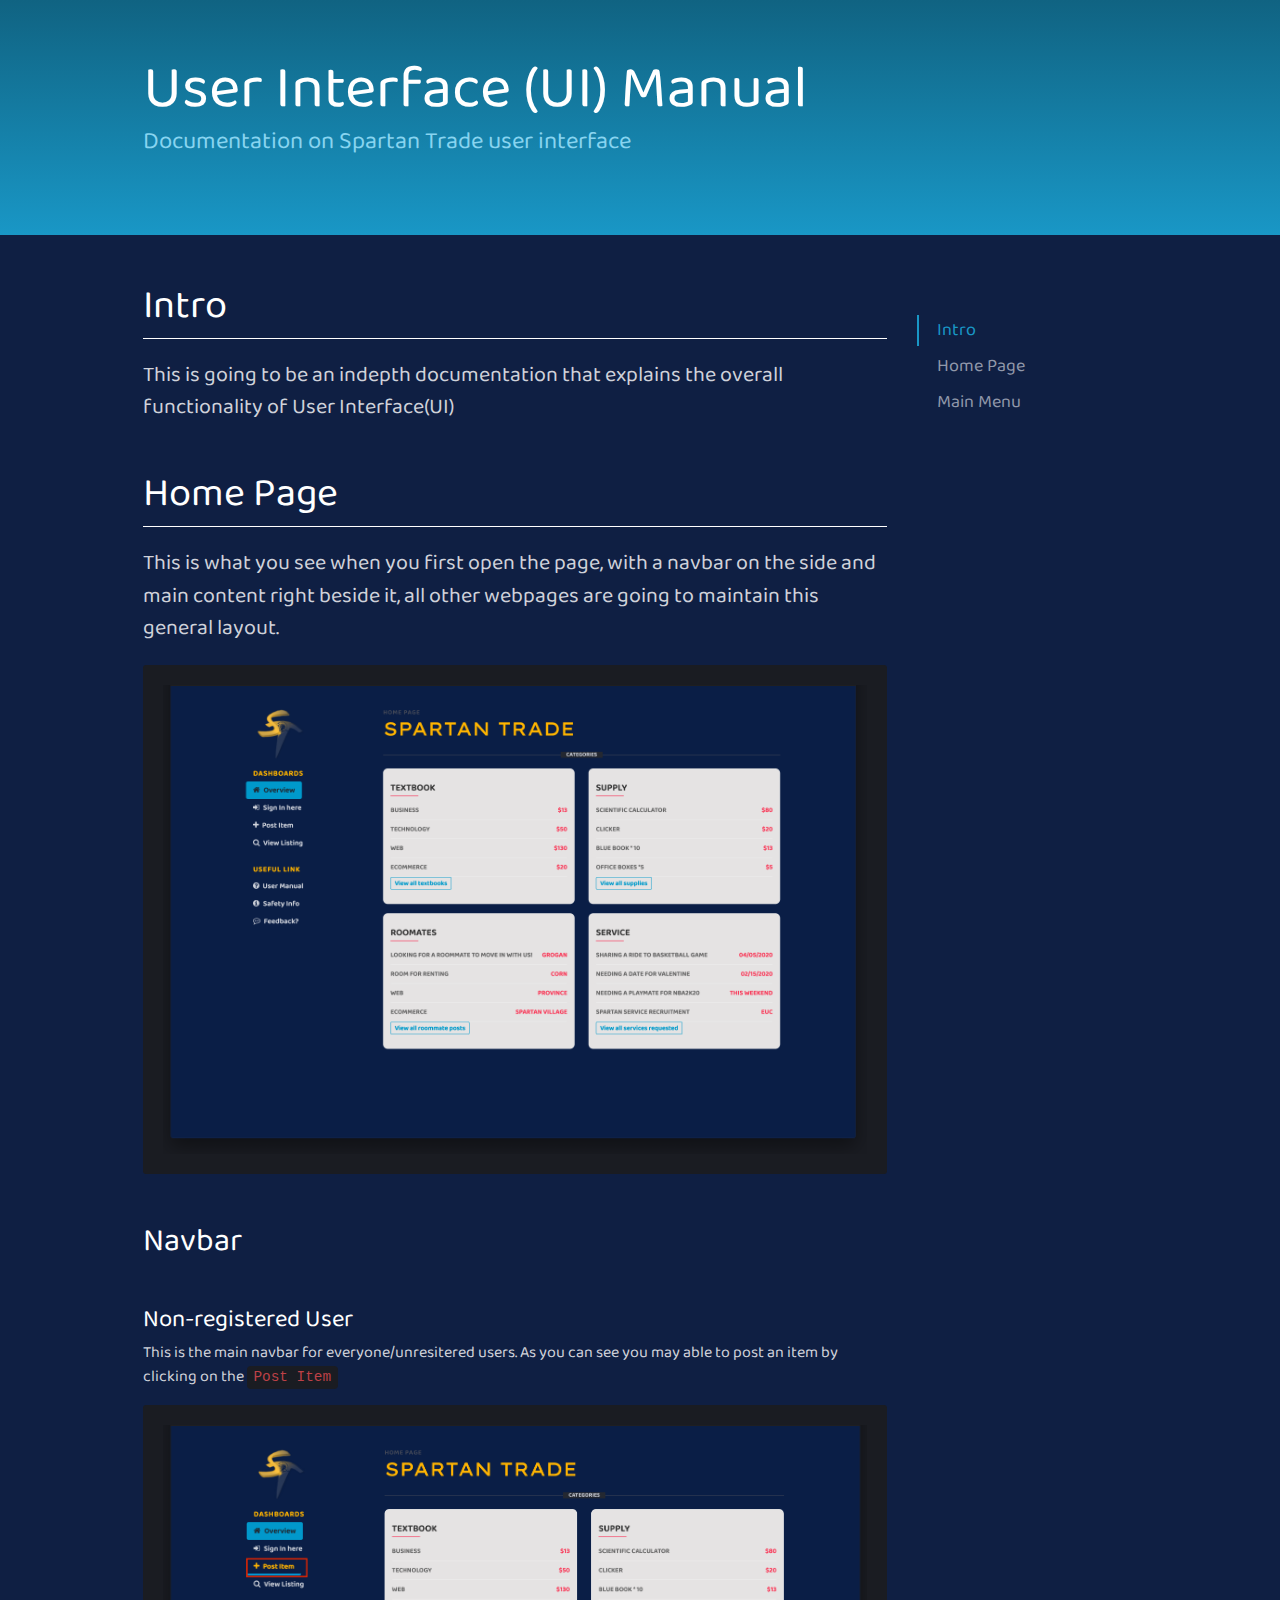
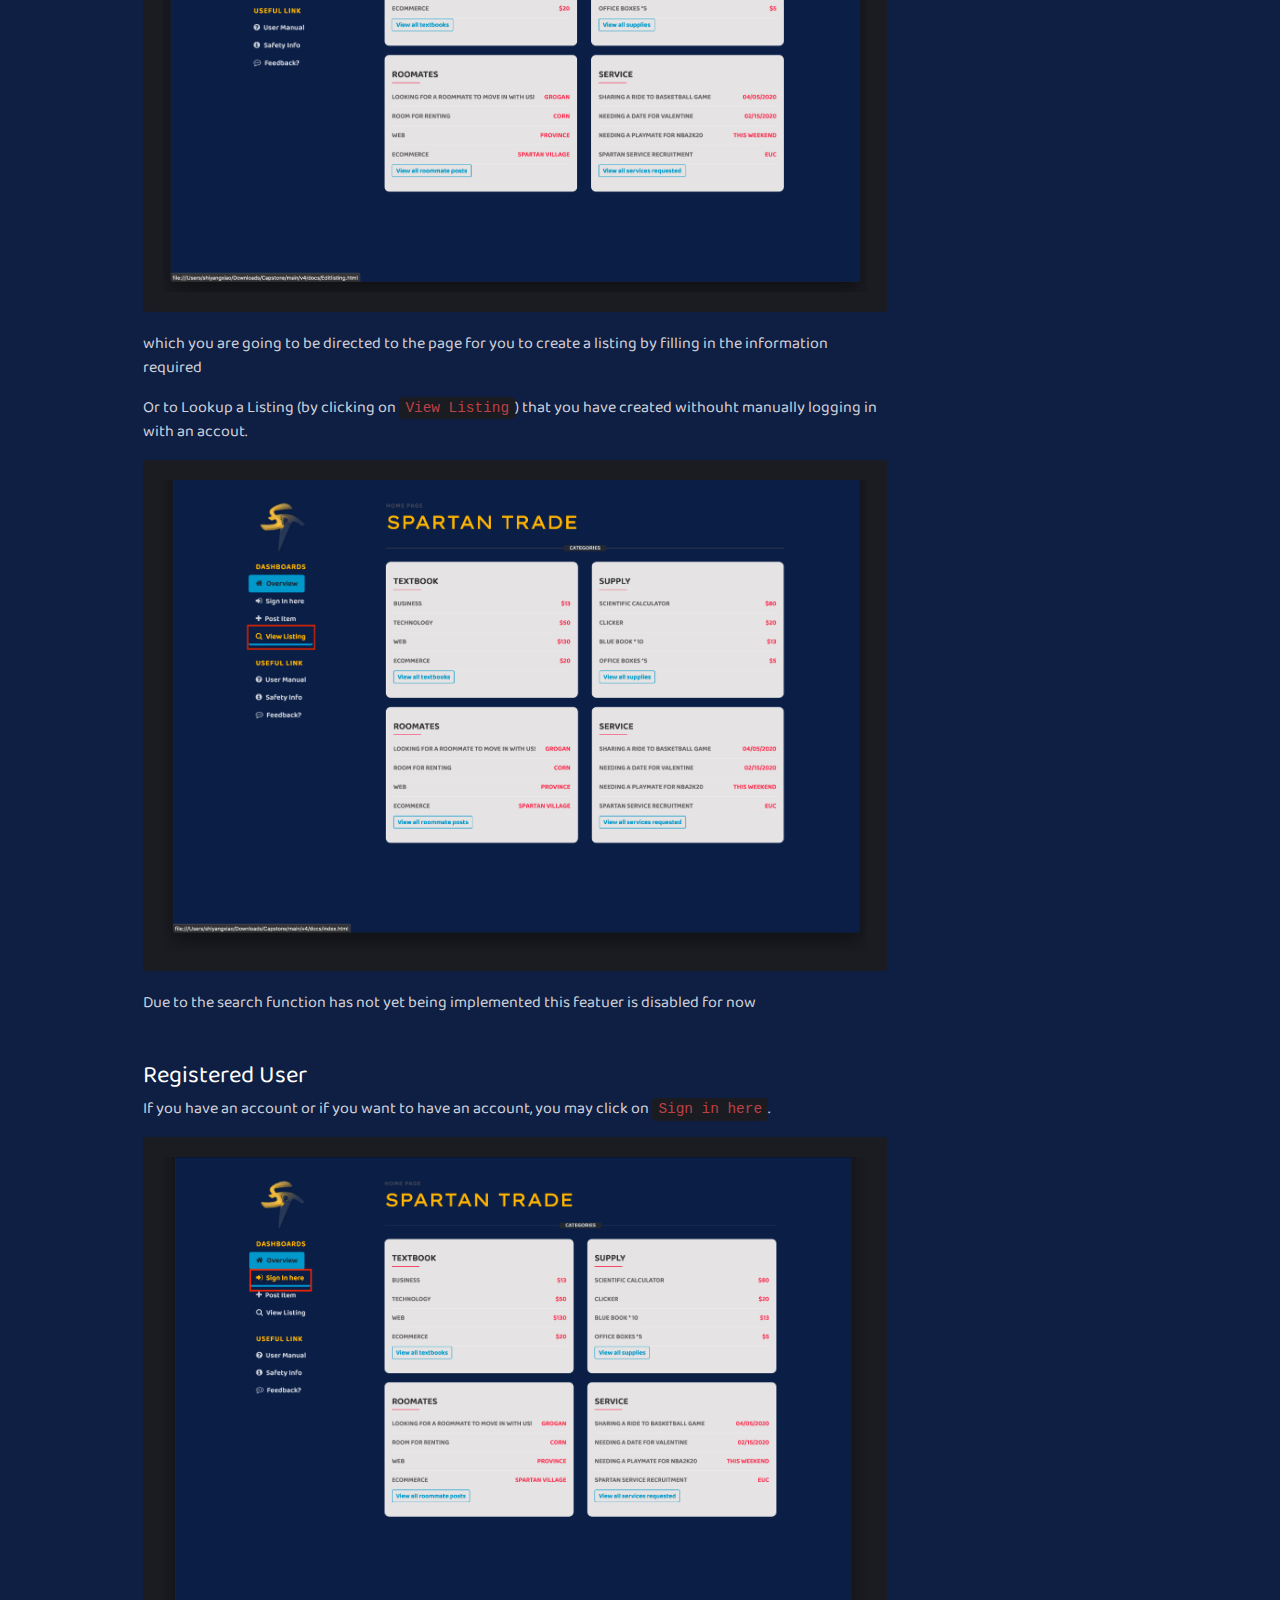
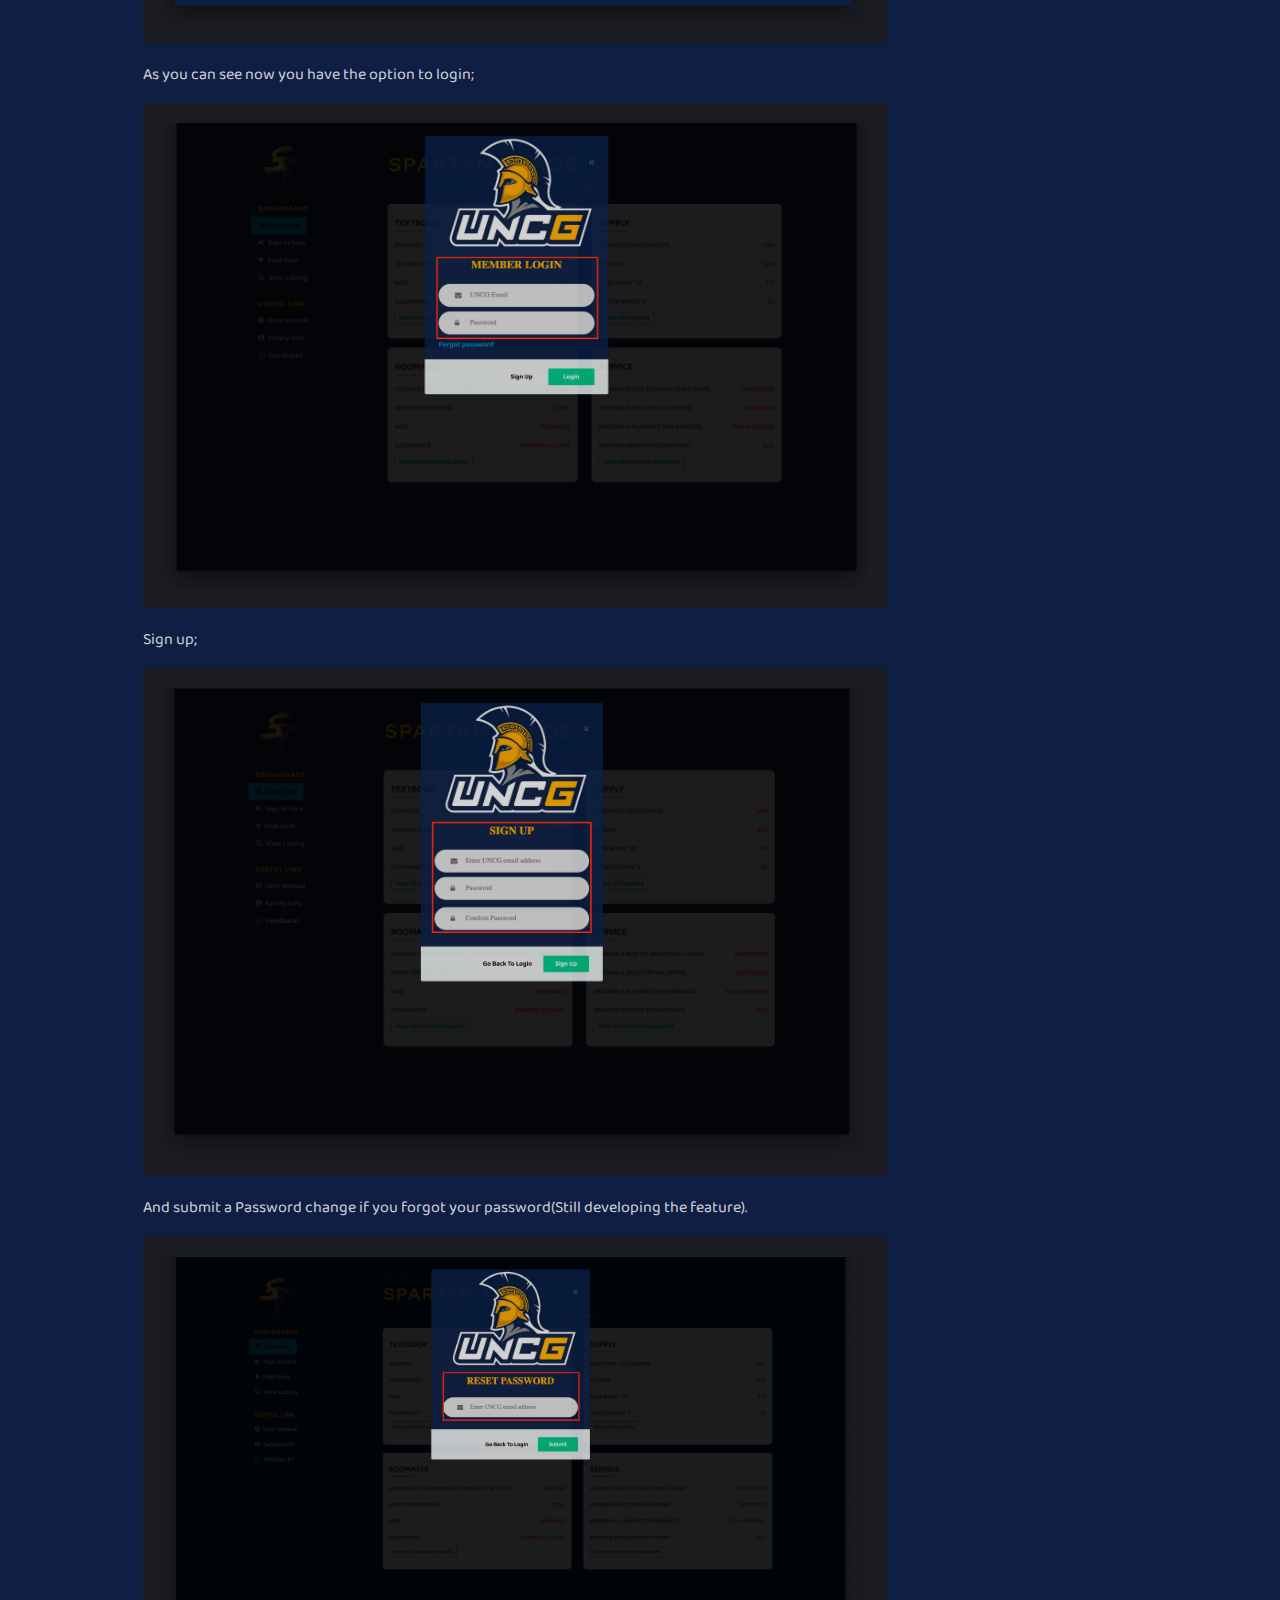
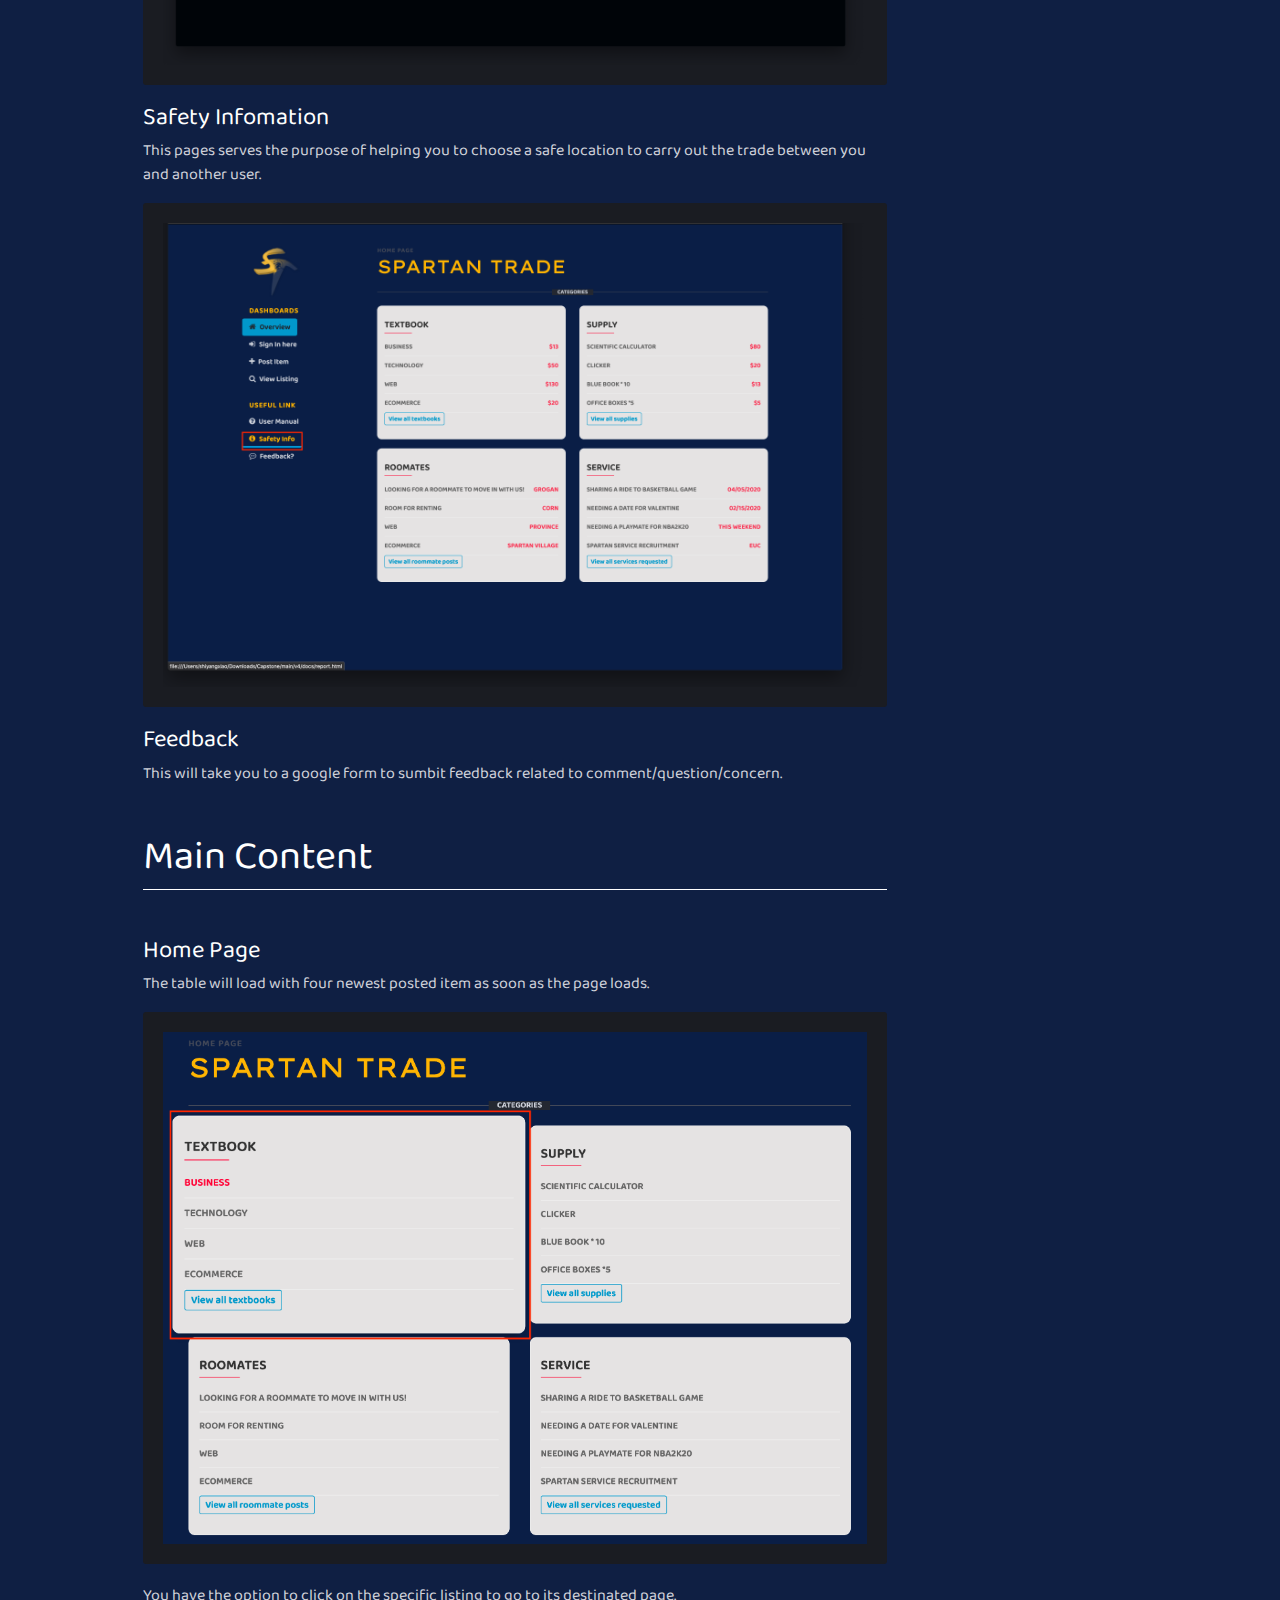
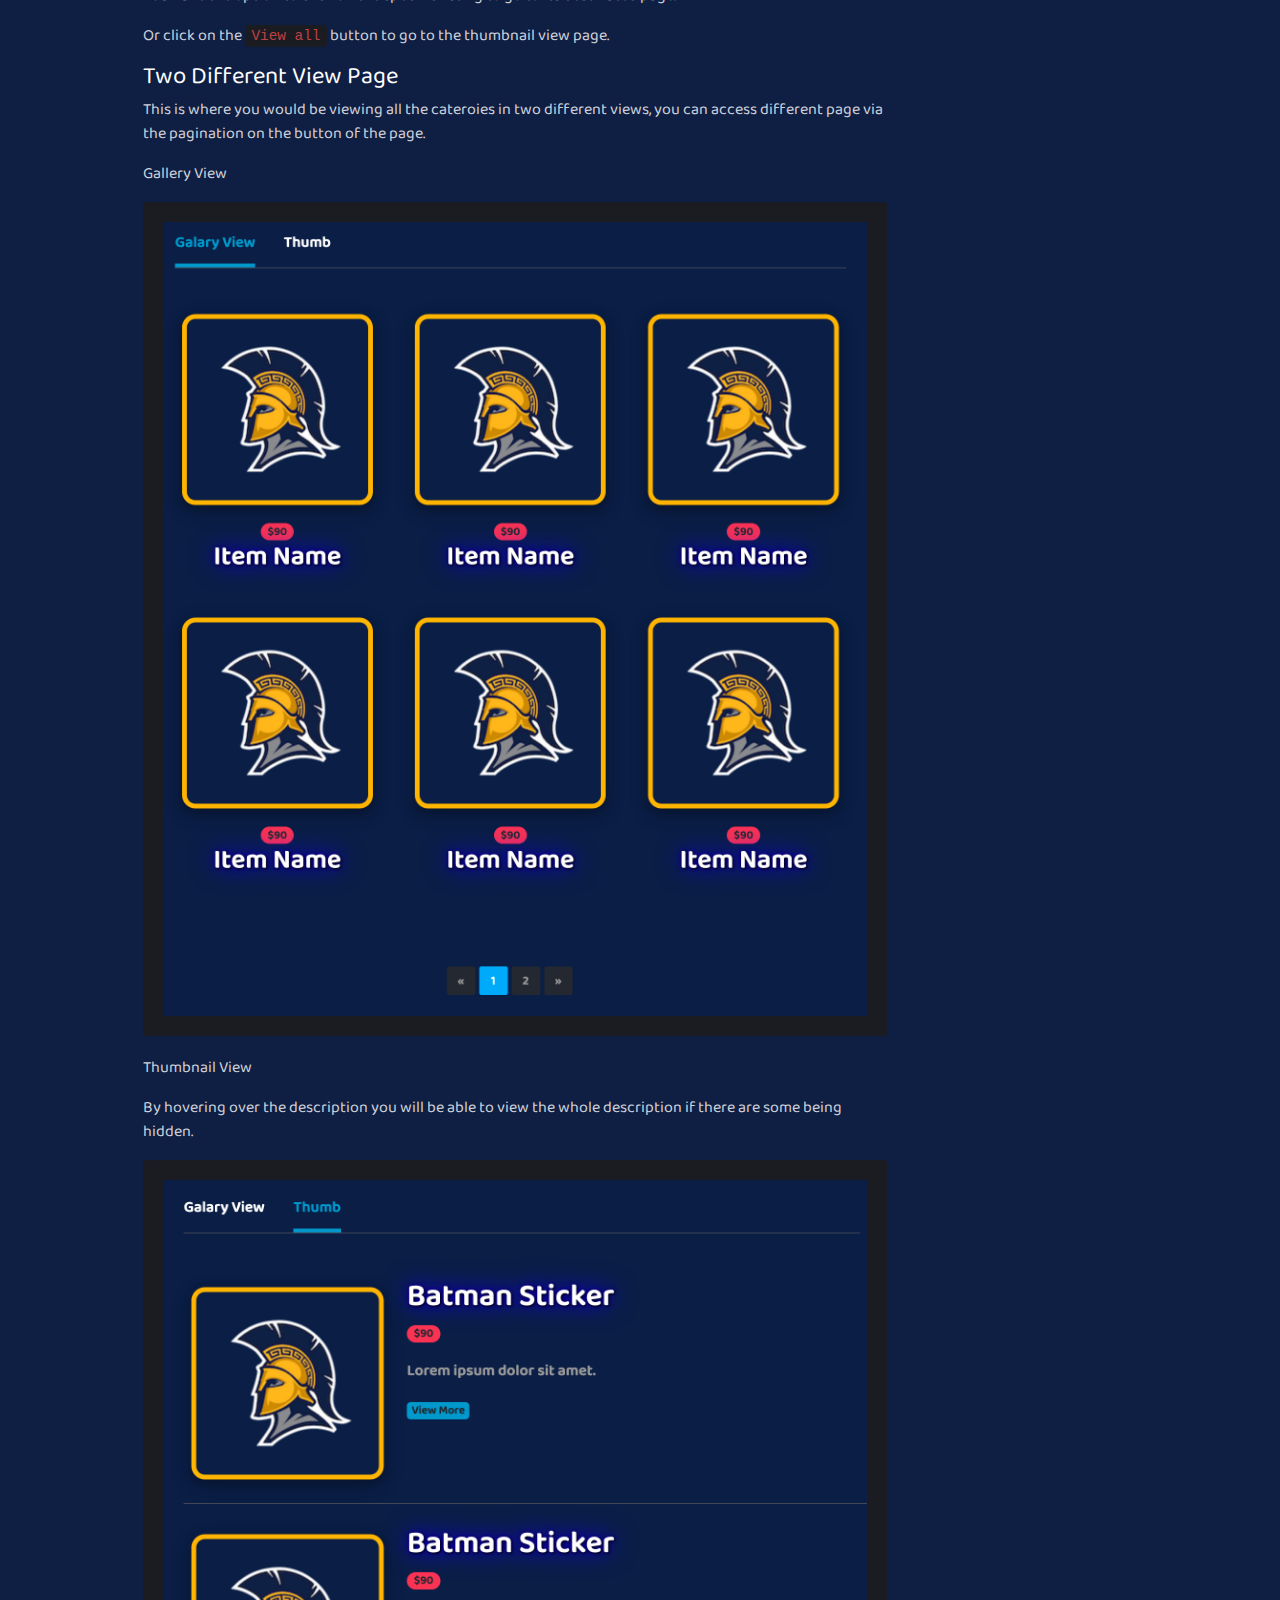
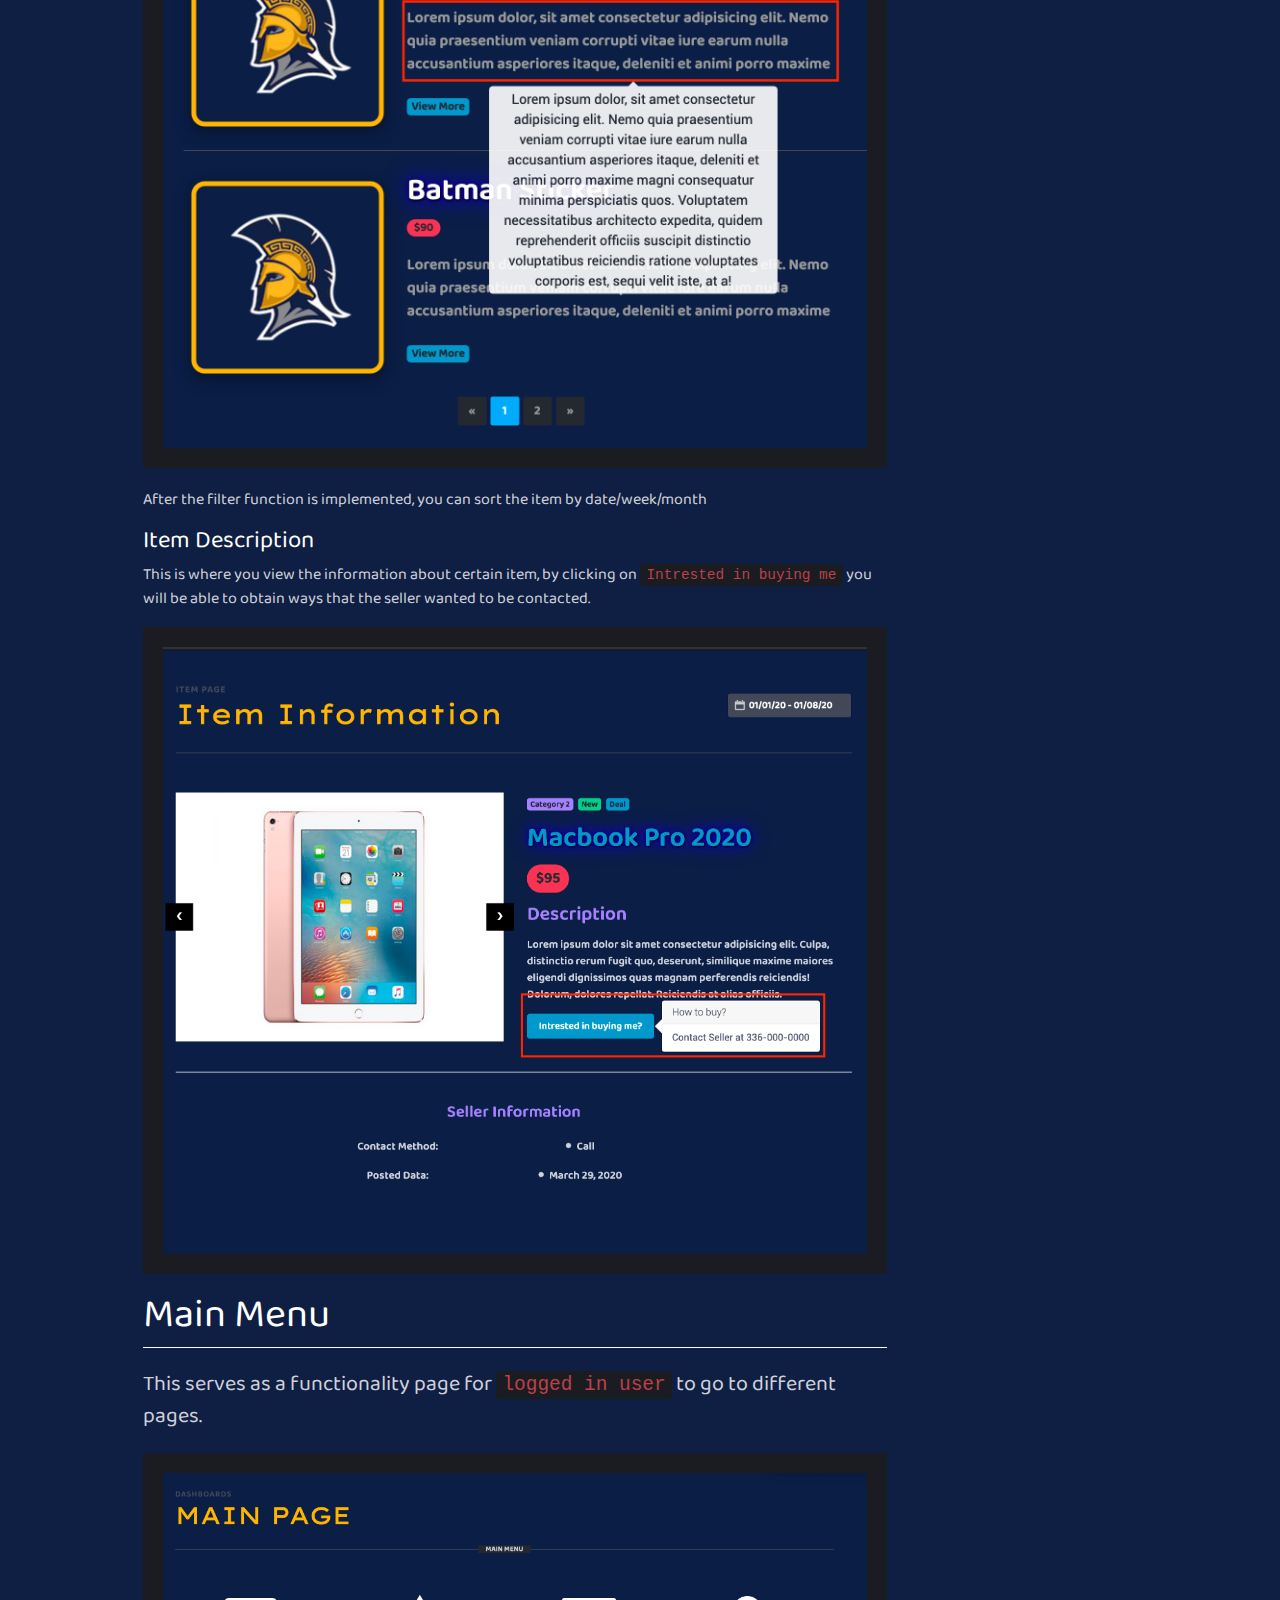
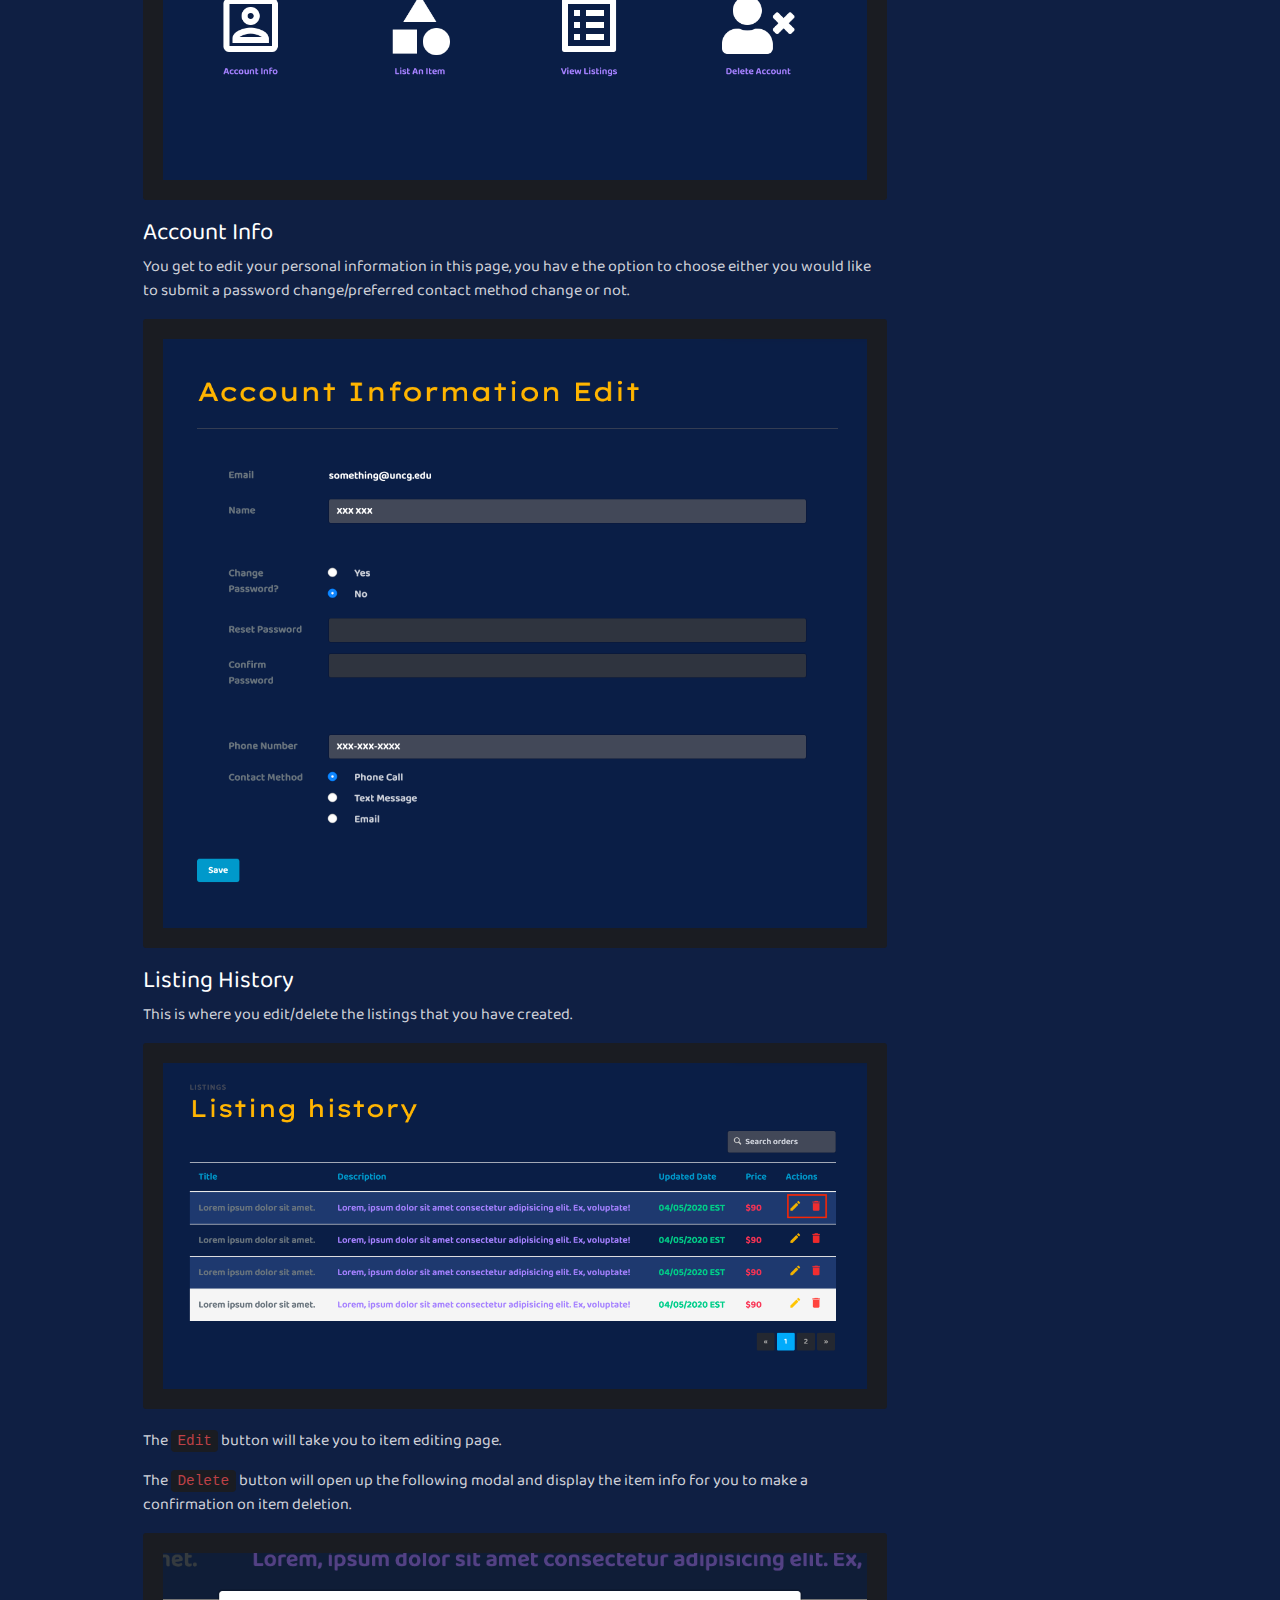
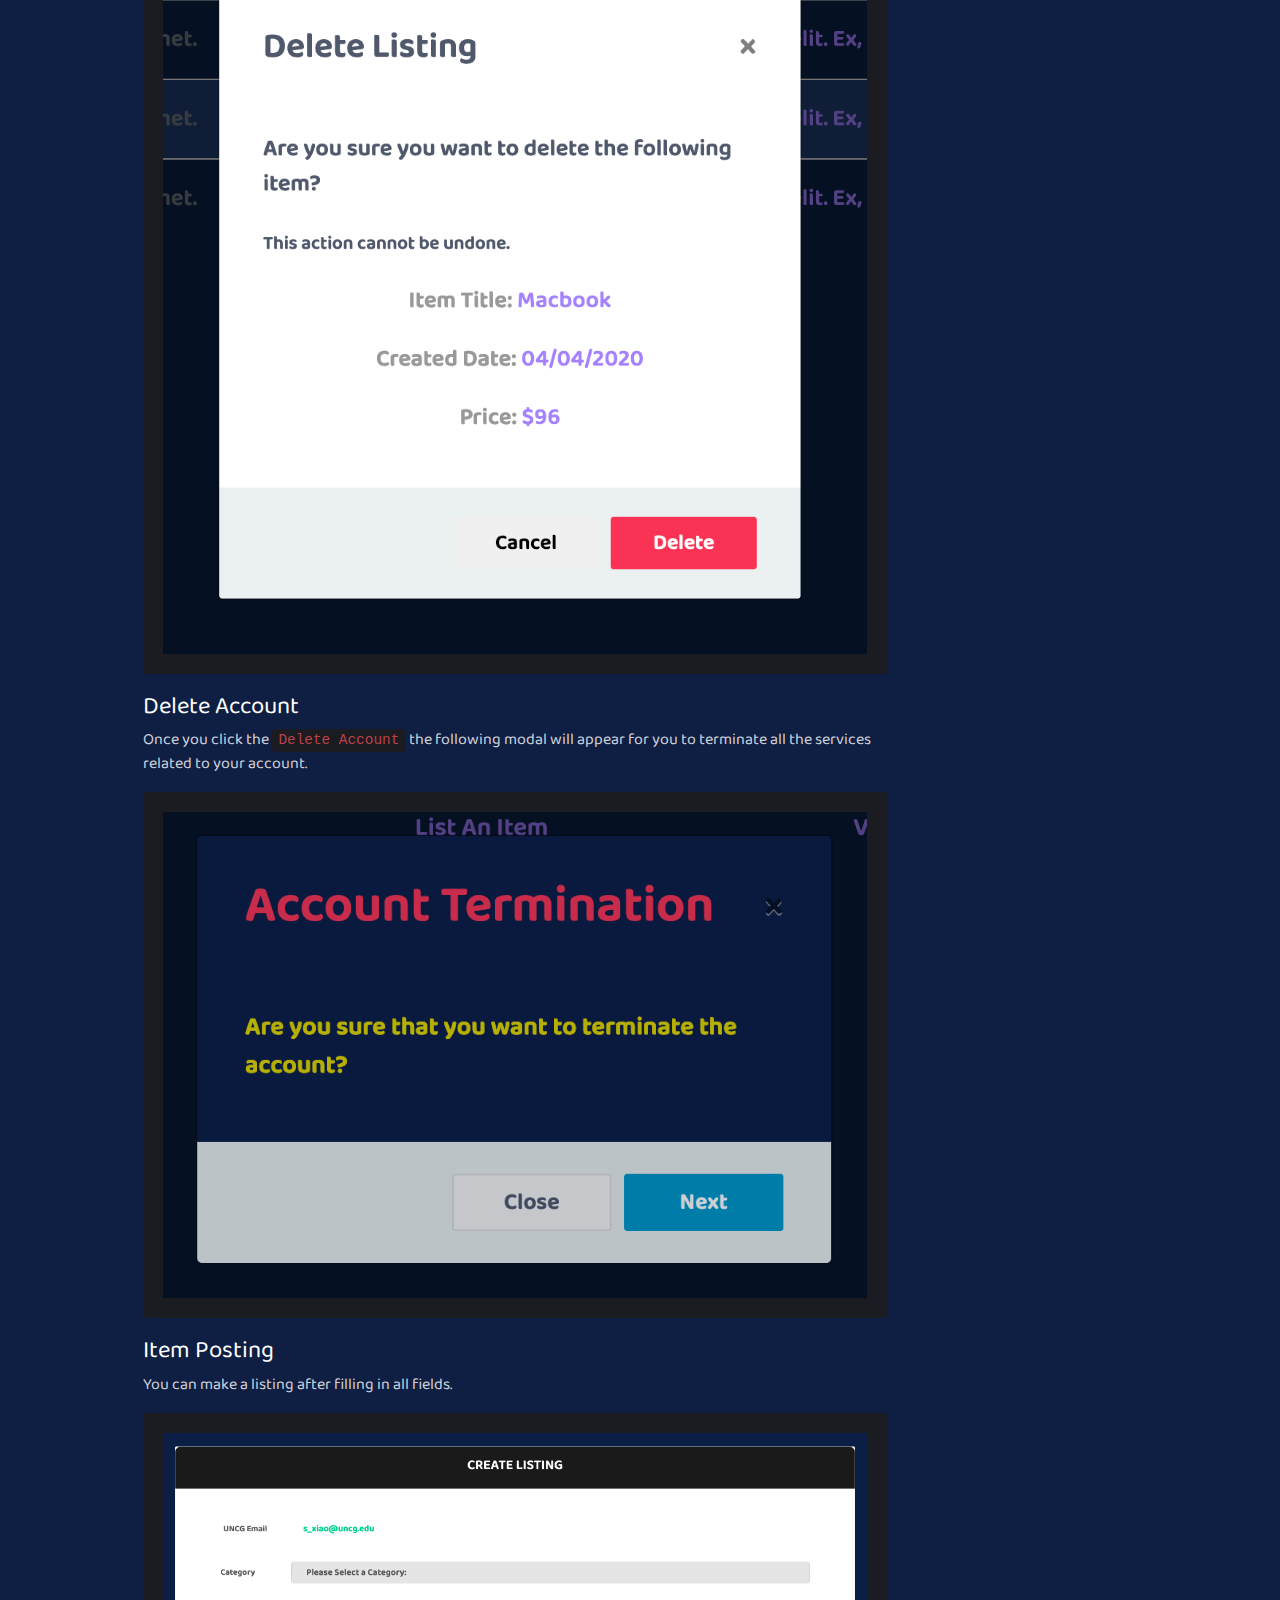
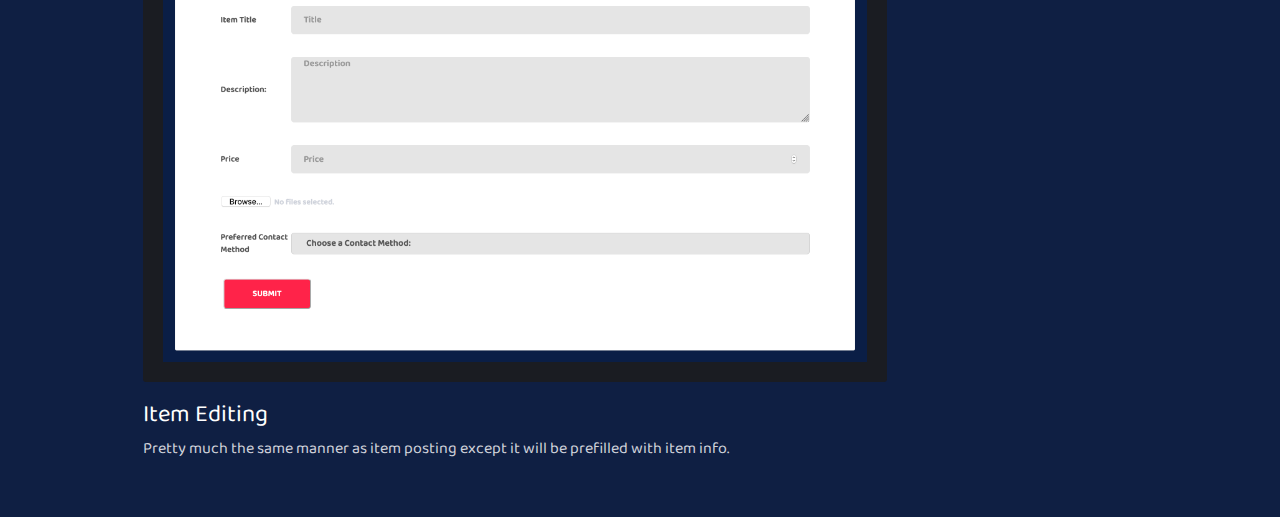
<file: web/User-manual/index.html>
<!DOCTYPE html>
<html lang="en">
  <head>
    <meta charset="utf-8">
    <meta http-equiv="X-UA-Compatible" content="IE=edge">
    <meta name="viewport" content="width=device-width, initial-scale=1">
    <meta name="description" content="">
    <meta name="keywords" content="">
    <meta name="author" content="">

    <title>
      
        User Manual &middot; 
      
    </title>
      <link href="https://fonts.googleapis.com/css2?family=Baloo+Paaji+2:wght@600&family=Lexend+Giga&display=swap" rel="stylesheet">
      <link href="http://fonts.googleapis.com/css?family=Roboto:300,400,500,700,400italic" rel="stylesheet">
      <link href="../assets/css/toolkit-inverse.css" rel="stylesheet">
      <link href="../assets/css/docs.css" rel="stylesheet">
    
    <style>
      /* note: this is a hack for ios iframe for bootstrap themes shopify page */
      /* this chunk of css is not part of the toolkit :) */
      body {
        width: 1px;
        min-width: 100%;
        *width: 100%;
        
      }
      img {
        width: 100%;
      }
    </style>
  </head>


<body>
    <div class="docs-header" id="content">
      <div class="container">
        <h1>User Interface (UI) Manual</h1>
        <p>Documentation on Spartan Trade user interface</p>
      </div>
    </div>
    <div class="container docs-content">
      
<h1 id="contents">Contents</h1>

<ul id="markdown-toc">
  <li><a href="#contents" id="markdown-toc-contents">Contents</a></li>
  <li><a href="#intro" id="markdown-toc-intro">Intro</a></li>
  <li><a href="#whats-included" id="markdown-toc-whats-included">Home Page</a>
    <ul>
      <li><a href="#entypo" id="markdown-toc-entypo">Navbar</a>
        <ul>
          <li><a href="#non-registered" id="markdown-toc-available-icons">Non-registered User</a></li>
          <li><a href="#registered" id="markdown-toc-examples">Registered User</a></li>
          <li><a href="#safetyinfo" id="markdown-toc-examples">Safety Info</a></li>
          <li><a href="#feedback" id="markdown-toc-examples">feedback</a></li>
        </ul>
      </li>
      <li><a href="#maincontent" id="markdown-toc-entypo">Main Content</a>
        <ul>
          <li><a href="#homepage" id="markdown-toc-examples">Home</a></li>
          <li><a href="#view" id="markdown-toc-examples">Two Different View</a></li>
          <li><a href="#itemdescription" id="markdown-toc-examples">Item Description</a></li>
        </ul> 
      </li>
    </ul>
  </li>
  <li><a href="#manMenu" id="markdown-toc-custom-builds">Main Menu</a>
  <ul>
    <li><a href="#accountInfo" id="markdown-toc-examples">Account Info</a></li>
    <li><a href="#listingHistory" id="markdown-toc-examples">Listing History</a></li>
    <li><a href="#delAcc" id="markdown-toc-examples">Delete Account</a></li>
    <li><a href="#itemPosting" id="markdown-toc-examples">Item Posting</a></li>



  </ul>
  </li>
  
</ul>

<h1 id="intro">Intro</h1>

<p>This is going to be an indepth documentation that explains the overall functionality of User Interface(UI)</p>


<h1 id="whats-included">Home Page</h1>

<p>This is what you see when you first open the page, with a navbar on the side and main content right beside it, all other webpages are going to maintain this general layout. </p>

<figure class="highlight">
<img src="Screen Shot 2020-04-15 at 12.31.49 PM.png">
</figure>

<h2 id="getting-started" class="mb-5">Navbar</h2>

<h4 id="non-registered">Non-registered User</h4>
<p>This is the main navbar for everyone/unresitered users. As you can see you may able to post an item by clicking on the <code  class="highlighter-rouge">Post Item</code></p>


<figure class="highlight">
  <img src="Screen Shot 2020-04-15 at 12.36.20 PM.png">
  </figure>

<p>which you are going to be directed to the page for you to create a listing by filling in the information required</p>

<p>Or to Lookup a Listing (by clicking on  <code  class="highlighter-rouge">View Listing</code>) that you have created withouht manually logging in with an accout.</p>

<figure class="highlight">
  <img src="Screen Shot 2020-04-15 at 12.33.50 PM.png">
</figure>

<p>Due to the search function has not yet being implemented this featuer is disabled for now</p>


<h4 id="registered" class="mt-5">Registered User</h4>
<p>If you have an account or if you want to have an account, you may click on <code  class="highlighter-rouge">Sign in here</code>.</p>
<figure class="highlight">
  <img src="sign in option.png">
</figure>
<p>As you can see now you have the option to login;</p>
<figure class="highlight">
  <img src="login in.png">
</figure>
<p>Sign up;</p>
<figure class="highlight">
  <img src="sign in.png">
</figure>
<p>And submit a Password change if you forgot your password(Still developing the feature).</p>
<figure class="highlight">
  <img src="forgot password.png">
</figure>

<h4 id="safetyinfo">Safety Infomation</h4>

<p>This pages serves the purpose of helping you to choose a safe location to carry out the trade between you and another user.</p>
<figure class="highlight">
  <img src="safetyinfo.png">
</figure>
<h4 id="feedback">Feedback</h4>
<p>This will take you to a google form to sumbit feedback related to comment/question/concern.</p>
<h1 id="maincontent">Main Content</h1>

<h4 class="mt-5" id="homepage">Home Page</h4>
<p>The table will load with four newest posted item as soon as the page loads.</p>
<figure class="highlight">
  <img src="homepage.png">
</figure>
<p>You have the option to click on the specific listing to go to its destinated page.</p>

<p>Or click on the <code  class="highlighter-rouge">View all</code> button to go to the thumbnail view page.</p>

<h4 id="view">Two Different View Page</h4>
<p>This is where you would be viewing all the cateroies in two different views, you can access different page via the pagination on the button of the page.</p>

<p>Gallery View</p>
<figure class="highlight">
  <img src="gallery.png">
</figure>
<p>Thumbnail View</p>
<p>By hovering over the description you will be able to view the whole description if there are some being hidden.</p>
<figure class="highlight">
  <img src="thumbnail.png">
</figure>
<p>After the filter function is implemented, you can sort the item by date/week/month</p>


<h4 id="itemdescription">Item Description</h4>

<p>This is where you view the information about certain item, by clicking on <code  class="highlighter-rouge">Intrested in buying me</code> you will be able to obtain ways that the seller wanted to be contacted.</p>
<figure class="highlight">
  <img src="iteminfo.png">
</figure>

<h1 id="manMenu" class="mt-3">Main Menu</h1>

  <p>This serves as a functionality page for <code  class="highlighter-rouge">logged in user</code> to go to different pages.</p>
  
  <figure class="highlight">
    <img src="mainmenu.png">
  </figure>
  
  <h4 id="accountInfo">Account Info</h2>
  
  <p>You get to edit your personal information in this page, you hav  e the option to choose either you would like to submit a password change/preferred contact method change or not.
    <figure class="highlight">
      <img src="accountinfo.png">
    </figure>
  <h4 id="listingHistory">Listing History</h4>
  <p>This is where you edit/delete the listings that you have created.</p>
  <figure class="highlight">
    <img src="listinghistory.png">
  </figure>
  <p>The <code  class="highlighter-rouge">Edit</code> button will take you to item editing page.</p>
  
  <p>The <code  class="highlighter-rouge">Delete</code> button will open up the following modal and display the item info for you to make a confirmation on item deletion.</p>
  <figure class="highlight">
    <img src="deletemodal.png">
  </figure>
  
  <h4 id="delAcc">Delete Account</h4>
  
  <p>Once you click the <code  class="highlighter-rouge">Delete Account</code> the following modal will appear for you to terminate all the services related to your account.</p>
  <figure class="highlight">
    <img src="terminationmodal.png">
  </figure>
  
<h4 id="itemPosting">Item Posting</h4>
<p>You can make a listing after filling in all fields.</p>
<figure class="highlight">
  <img src="itemlisting.png">
</figure>
<h4>Item Editing </h4>
<p>Pretty much the same manner as item posting except it will be prefilled with item info.</p>





      <a class="docs-top" style="display: none" href="#">Back to top</a>
    </div>
  

    <script src="../assets/js/jquery.min.js"></script>
    <script src="../assets/js/tether.min.js"></script>
    <script src="../assets/js/chart.js"></script>
    <script src="../assets/js/tablesorter.min.js"></script>
    <script src="../assets/js/toolkit.js"></script>
    <script src="../assets/js/application.js"></script>
    <script>
      // execute/clear BS loaders for docs
      $(function(){while(window.BS&&window.BS.loader&&window.BS.loader.length){(window.BS.loader.pop())()}})
    </script>
  </body>
</html>
</file>
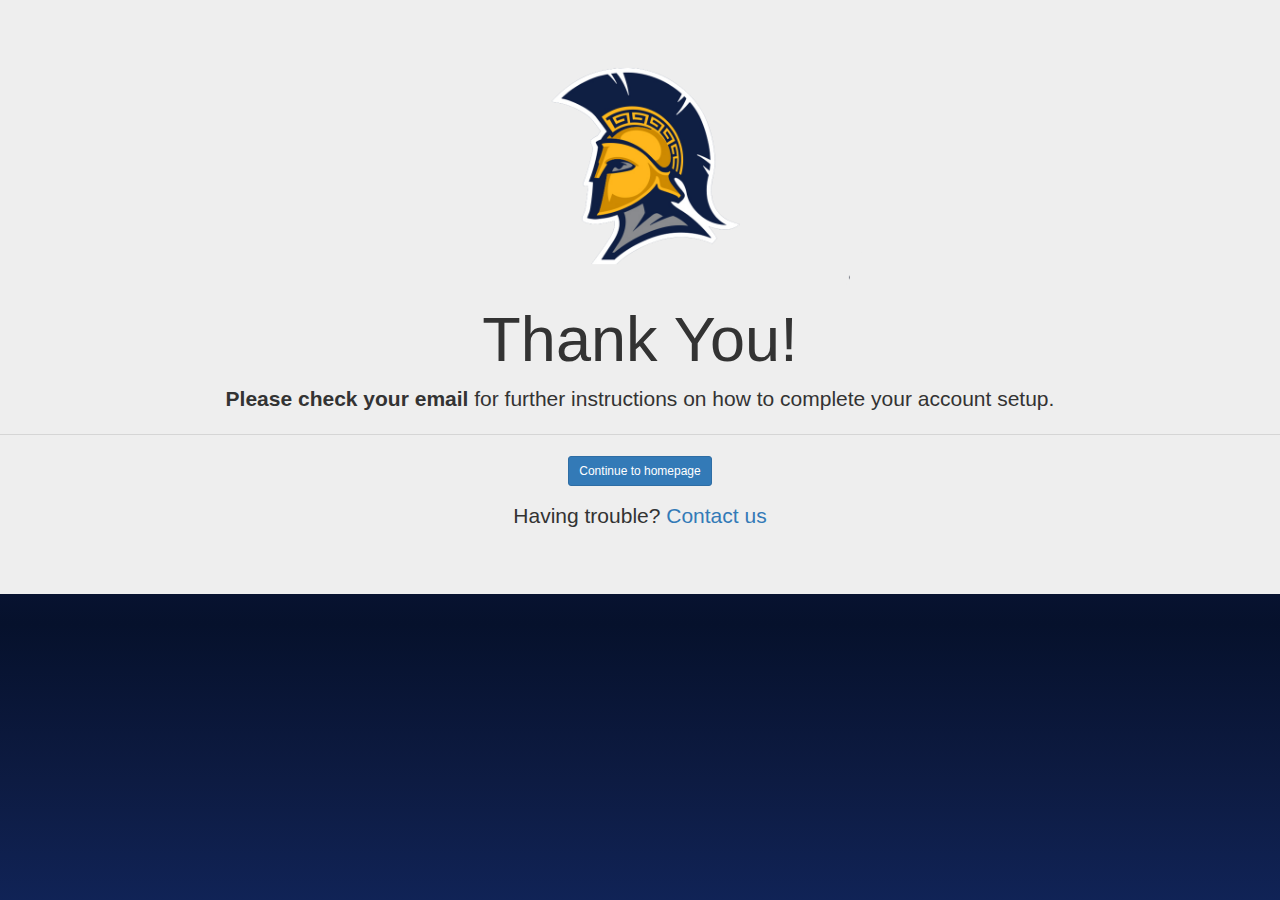
<file: web/AccountCreated.html>
<!DOCTYPE html>
<!--
This is the confirmation page when an item/service has been posted.
-->
<html>
    <head>
        <title>Account Created</title>
        <meta http-equiv="Content-Type" content="text/html; charset=UTF-8">
        <meta name="viewport" content="width=device-width, initial-scale=1">
        <link rel="stylesheet" href="https://maxcdn.bootstrapcdn.com/bootstrap/3.4.1/css/bootstrap.min.css">
        <script src="https://ajax.googleapis.com/ajax/libs/jquery/3.4.1/jquery.min.js"></script>
        <script src="https://maxcdn.bootstrapcdn.com/bootstrap/3.4.1/js/bootstrap.min.js"></script>

    </head>
    <style>

        body {
            background: rgb(6,17,44);
            background: linear-gradient(0deg, rgba(6,17,44,1) 0%, rgba(13,27,66,1) 25%, rgba(17,37,91,1) 51%, rgba(13,27,66,1) 75%, rgba(6,17,44,1) 100%); 
        }
    </style>
    <body>
        <div class="jumbotron text-center">
            <img src="assets/img/uncg_logo_head.png" style="width: 450px;">
            <h1 class="display-1">Thank You!</h1>
            <p class="lead"><strong>Please check your email</strong> for further instructions on how to complete your account setup.</p>
            <hr>
            <p class="lead">
                <a class="btn btn-primary btn-sm" href="Home.jsp" role="button">Continue to homepage</a>
            </p>
            <p>
                Having trouble? <a  href="https://docs.google.com/forms/d/e/1FAIpQLSfVInBReL6jOT4gp7yr4a5wM-FbeHyoVobUfpJr9MqFZmMBPA/viewform?usp=sf_link">Contact us</a>
            </p>
        </div>
    </body>
</html>
</file>
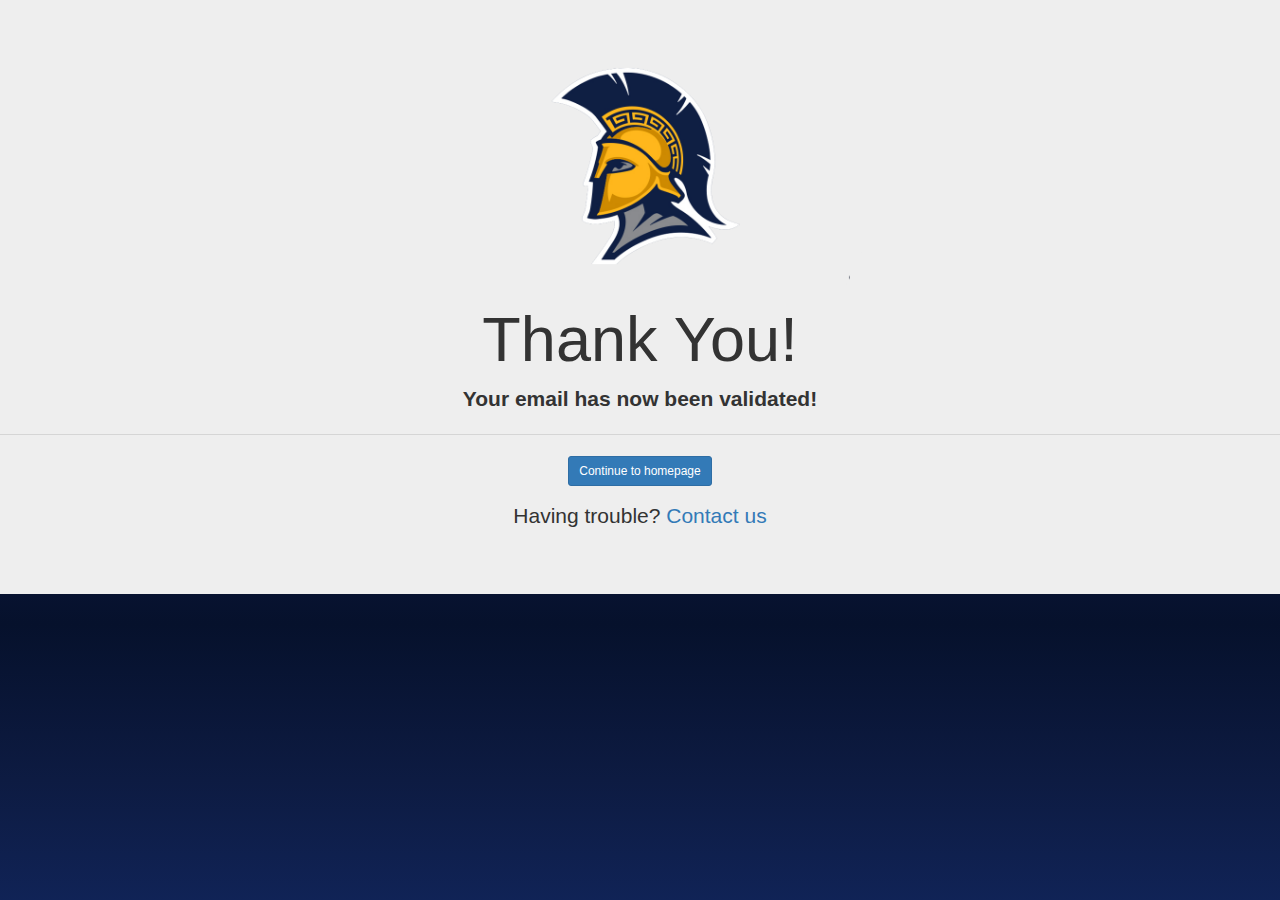
<file: web/EmailConfirmation.html>
<!DOCTYPE html>
<!--
This is the confirmation page when an item/service has been posted.
-->
<html>
    <head>
        <title>Listing Successful</title>
        <meta http-equiv="Content-Type" content="text/html; charset=UTF-8">
        <meta name="viewport" content="width=device-width, initial-scale=1">
        <link rel="stylesheet" href="https://maxcdn.bootstrapcdn.com/bootstrap/3.4.1/css/bootstrap.min.css">
        <script src="https://ajax.googleapis.com/ajax/libs/jquery/3.4.1/jquery.min.js"></script>
        <script src="https://maxcdn.bootstrapcdn.com/bootstrap/3.4.1/js/bootstrap.min.js"></script>

    </head>
    <style>

        body {
            background: rgb(6,17,44);
            background: linear-gradient(0deg, rgba(6,17,44,1) 0%, rgba(13,27,66,1) 25%, rgba(17,37,91,1) 51%, rgba(13,27,66,1) 75%, rgba(6,17,44,1) 100%); 
        }
    </style>
    <body>
        <div class="jumbotron text-center">
            <img src="assets/img/uncg_logo_head.png" style="width: 450px;">
            <h1 class="display-1">Thank You!</h1>
            <p class="lead"><strong>Your email has now been validated!</strong></p>
            <hr>
            <p class="lead">
                <a class="btn btn-primary btn-sm" href="Home.jsp" role="button">Continue to homepage</a>
            </p>
            <p>
                Having trouble? <a  href="https://docs.google.com/forms/d/e/1FAIpQLSfVInBReL6jOT4gp7yr4a5wM-FbeHyoVobUfpJr9MqFZmMBPA/viewform?usp=sf_link">Contact us</a>
            </p>
        </div>
    </body>
</html>
</file>
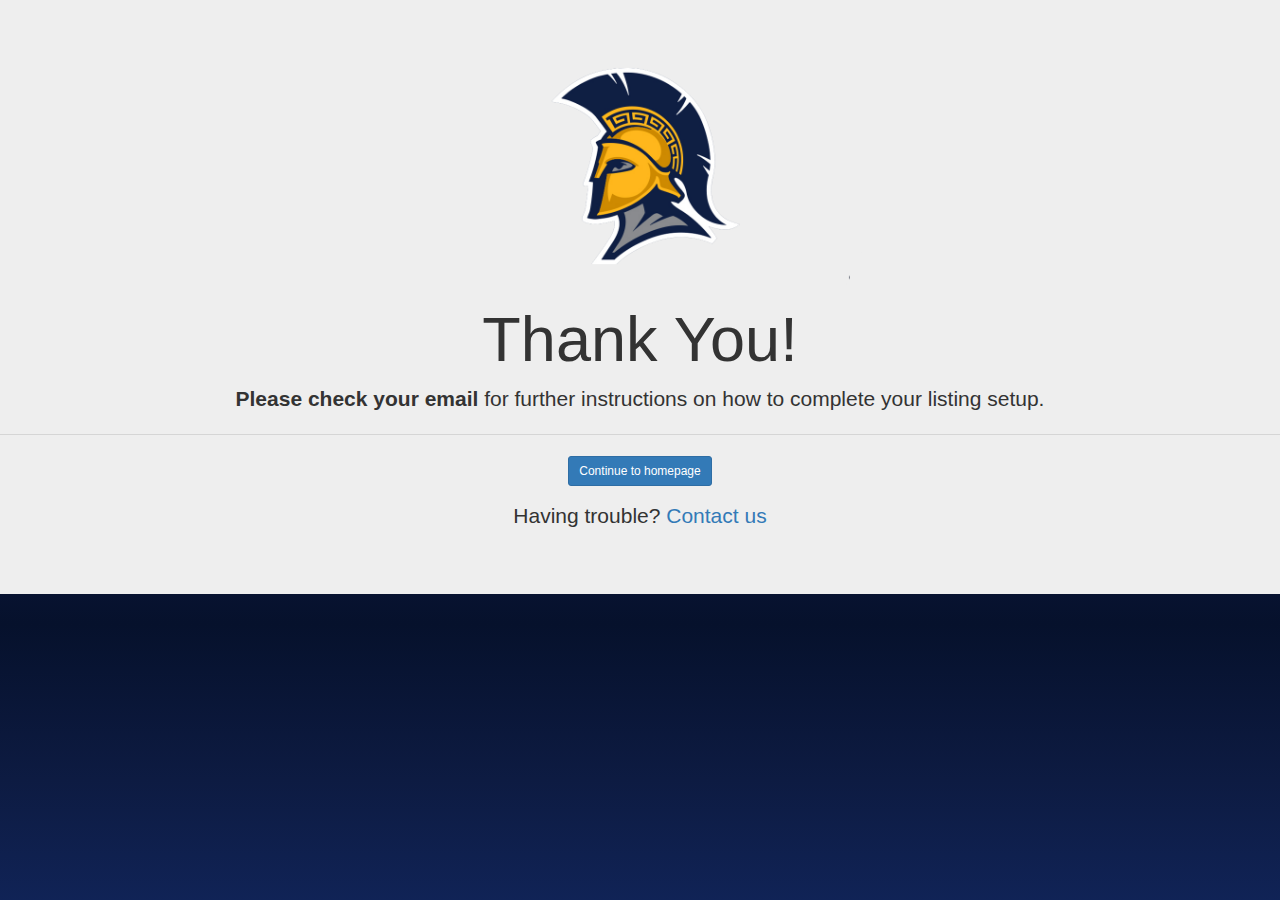
<file: web/ItemConfirmation.html>
<!DOCTYPE html>
<!--
This is the confirmation page when an item/service has been posted.
-->
<html>
    <head>
        <title>Listing Successful</title>
        <meta http-equiv="Content-Type" content="text/html; charset=UTF-8">
        <meta name="viewport" content="width=device-width, initial-scale=1">
        <link rel="stylesheet" href="https://maxcdn.bootstrapcdn.com/bootstrap/3.4.1/css/bootstrap.min.css">
        <script src="https://ajax.googleapis.com/ajax/libs/jquery/3.4.1/jquery.min.js"></script>
        <script src="https://maxcdn.bootstrapcdn.com/bootstrap/3.4.1/js/bootstrap.min.js"></script>
    </head>
    <style>

        body {
            background: rgb(6,17,44);
            background: linear-gradient(0deg, rgba(6,17,44,1) 0%, rgba(13,27,66,1) 25%, rgba(17,37,91,1) 51%, rgba(13,27,66,1) 75%, rgba(6,17,44,1) 100%); 
        }
    </style>
    <body>
        <div class="jumbotron text-center">
            <img src="assets/img/uncg_logo_head.png" style="width: 450px;">
            <h1 class="display-1">Thank You!</h1>
            <p class="lead"><strong>Please check your email</strong> for further instructions on how to complete your listing setup.</p>
            <hr>
            <p class="lead">
                <a class="btn btn-primary btn-sm" href="Home.jsp" role="button">Continue to homepage</a>
            </p>
            <p>
                Having trouble? <a  href="https://docs.google.com/forms/d/e/1FAIpQLSfVInBReL6jOT4gp7yr4a5wM-FbeHyoVobUfpJr9MqFZmMBPA/viewform?usp=sf_link">Contact us</a>
            </p>
        </div>
    </body>
</html>
</file>
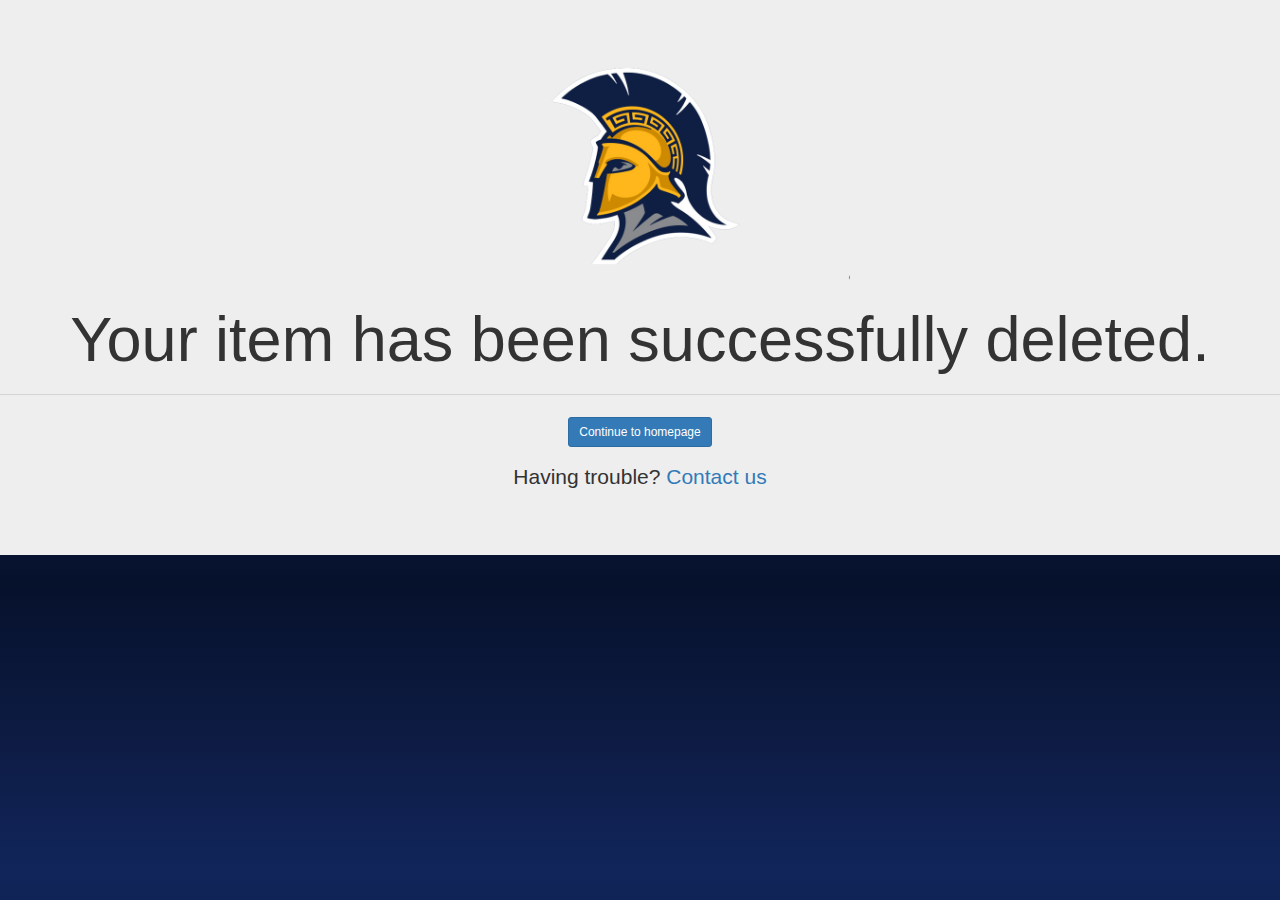
<file: web/ItemDelete.html>
<!DOCTYPE html>
<!--
This is the confirmation page when an item/service has been posted.
-->
<html>
    <head>
        <title>Item Deleted</title>
        <meta http-equiv="Content-Type" content="text/html; charset=UTF-8">
        <meta name="viewport" content="width=device-width, initial-scale=1">
        <link rel="stylesheet" href="https://maxcdn.bootstrapcdn.com/bootstrap/3.4.1/css/bootstrap.min.css">
        <script src="https://ajax.googleapis.com/ajax/libs/jquery/3.4.1/jquery.min.js"></script>
        <script src="https://maxcdn.bootstrapcdn.com/bootstrap/3.4.1/js/bootstrap.min.js"></script>
    </head>
    <style>

        body {
            background: rgb(6,17,44);
            background: linear-gradient(0deg, rgba(6,17,44,1) 0%, rgba(13,27,66,1) 25%, rgba(17,37,91,1) 51%, rgba(13,27,66,1) 75%, rgba(6,17,44,1) 100%); 
        }
    </style>
    <body>
        <div class="jumbotron text-center">
            <img src="assets/img/uncg_logo_head.png" style="width: 450px;">
            <h1 class="display-1">Your item has been successfully deleted.</h1>
            <hr>
            <p class="lead">
                <a class="btn btn-primary btn-sm" href="Home.jsp" role="button">Continue to homepage</a>
            </p>
            <p>
                Having trouble? <a  href="https://docs.google.com/forms/d/e/1FAIpQLSfVInBReL6jOT4gp7yr4a5wM-FbeHyoVobUfpJr9MqFZmMBPA/viewform?usp=sf_link">Contact us</a>
            </p>
        </div>
    </body>
</html>
</file>
<file: web/assets/css/docs.css>
.hll {
  background-color: #ffffcc; }

.c {
  color: #999; }

.err {
  color: #AA0000;
  background-color: #FFAAAA; }

.k {
  color: #006699; }

.o {
  color: #555555; }

.cm {
  color: #999; }

.cp {
  color: #009999; }

.c1 {
  color: #999; }

.cs {
  color: #999; }

.gd {
  background-color: #FFCCCC;
  border: 1px solid #CC0000; }

.ge {
  font-style: italic; }

.gr {
  color: #FF0000; }

.gh {
  color: #003300; }

.gi {
  background-color: #CCFFCC;
  border: 1px solid #00CC00; }

.go {
  color: #AAAAAA; }

.gp {
  color: #000099; }

.gu {
  color: #003300; }

.gt {
  color: #99CC66; }

.kc {
  color: #006699; }

.kd {
  color: #006699; }

.kn {
  color: #006699; }

.kp {
  color: #006699; }

.kr {
  color: #006699; }

.kt {
  color: #007788; }

.m {
  color: #FF6600; }

.s {
  color: #d44950; }

.na {
  color: #4f9fcf; }

.nb {
  color: #336666; }

.nc {
  color: #00AA88; }

.no {
  color: #336600; }

.nd {
  color: #9999FF; }

.ni {
  color: #999999; }

.ne {
  color: #CC0000; }

.nf {
  color: #CC00FF; }

.nl {
  color: #9999FF; }

.nn {
  color: #00CCFF; }

.nt {
  color: #2f6f9f; }

.nv {
  color: #003333; }

.ow {
  color: #000000; }

.w {
  color: #bbbbbb; }

.mf {
  color: #FF6600; }

.mh {
  color: #FF6600; }

.mi {
  color: #FF6600; }

.mo {
  color: #FF6600; }

.sb {
  color: #CC3300; }

.sc {
  color: #CC3300; }

.sd {
  color: #CC3300;
  font-style: italic; }

.s2 {
  color: #CC3300; }

.se {
  color: #CC3300; }

.sh {
  color: #CC3300; }

.si {
  color: #AA0000; }

.sx {
  color: #CC3300; }

.sr {
  color: #33AAAA; }

.s1 {
  color: #CC3300; }

.ss {
  color: #FFCC33; }

.bp {
  color: #336666; }

.vc {
  color: #003333; }

.vg {
  color: #003333; }

.vi {
  color: #003333; }

.il {
  color: #FF6600; }

.css .o,
.css .o + .nt,
.css .nt + .nt {
  color: #999; }

.highlight {
  padding: 15px;
  margin: 15px -15px;
  background-color: #f5f5f5; }
  @media (min-width: 576px) {
    .highlight {
      padding: 20px;
      margin-right: 0;
      margin-left: 0;
      margin-bottom: 20px;
      border: 1px solid #e5e5e5;
      border-radius: 3px; } }
  .highlight pre {
    padding: 0;
    margin-top: 0;
    margin-bottom: 0;
    background-color: transparent;
    border: 0; }
  .highlight pre code {
    font-size: inherit;
    color: #51586a; }

@media (min-width: 576px) {
  .docs-example + .highlight {
    border-width: 0 1px 1px;
    border-radius: 0 0 3px 3px; } }

body {
  overflow-x: hidden;
  padding-bottom: 40px; }

.docs-header {
  padding-top: 60px;
  padding-bottom: 60px;
  margin-bottom: 30px;
  font-size: 20px;
  color: #fff;
  background-color: #1997c6;
  background-image: -webkit-linear-gradient(top, #106382, #1997c6);
  background-image: linear-gradient(to bottom, #106382, #1997c6); }
  .docs-header h1 {
    margin-bottom: 5px;
    font-size: 40px;
    line-height: 1; }
  .docs-header p {
    font-weight: 300;
    line-height: 1.4;
    color: #88d4f0; }
  @media (min-width: 576px) {
    .docs-header {
      font-size: 24px; }
      .docs-header h1 {
        font-size: 60px; } }
  @media (min-width: 992px) {
    .docs-header h1,
    .docs-header p {
      max-width: 75%; } }

#contents {
  display: none; }

#markdown-toc {
  padding-left: 0;
  margin-top: 30px;
  font-size: 18px;
  list-style: none; }
  #markdown-toc a {
    display: block;
    padding: 2px 10px 2px 10px; }
    #markdown-toc a:hover {
      text-decoration: none; }
  #markdown-toc > li {
    margin-bottom: 5px; }
  #markdown-toc > li:first-child {
    display: none; }
  #markdown-toc ul {
    list-style: none;
    padding-left: 20px; }
    #markdown-toc ul ul {
      display: none; }
  @media (min-width: 576px) {
    #markdown-toc {
      float: right;
      width: 220px;
      margin-right: -250px; }
      #markdown-toc a {
        color: #6f7890;
        padding-left: 20px; }
      #markdown-toc ul {
        display: none; }
      #markdown-toc .active + ul {
        display: block; }
      #markdown-toc .active {
        padding-left: 18px;
        color: #1997c6;
        background-color: transparent;
        border-left: 2px solid #1997c6; }
      #markdown-toc.affix {
        top: 0; } }

.docs-top {
  position: fixed;
  right: 20px;
  bottom: 20px;
  display: none;
  padding: 6px 12px;
  font-size: 14px;
  background-color: #1a1c22; }
  .docs-top:hover, .docs-top:focus {
    text-decoration: none; }
  @media (min-width: 576px) {
    .docs-top {
      display: block; } }

.docs-icons {
  margin-bottom: 20px;
  font-size: 20px; }
  .docs-icons .icon {
    padding: 5px; }

@media (min-width: 576px) {
  .container .docs-jumbotron {
    padding-right: 30px;
    padding-left: 30px;
    margin-right: -15px;
    margin-left: -15px;
    border-radius: 0; } }

.docs-content {
  font-size: 16px; }
  .docs-content > h1 {
    padding-bottom: 9px;
    margin: 40px 0 20px;
    border-bottom: 1px solid white; }
    .docs-content > h1 + p {
      margin-bottom: 20px;
      font-size: 1rem;
      font-weight: 300;
      line-height: 1.5; }
      @media (min-width: 576px) {
        .docs-content > h1 + p {
          font-size: 1.35rem; } }
  @media (min-width: 576px) {
    .docs-content {
      padding-right: 265px; } }

.docs-example {
  position: relative;
  padding: 20px;
  margin: 20px -15px;
  font-size: 14px;
  border: 1px solid #e5e5e5;
  background: #fff; }
  .docs-example::after {
    display: block;
    content: "";
    clear: both; }
  .docs-example + .highlight {
    margin-top: -20px; }
  @media (min-width: 576px) {
    .docs-example {
      margin-left: 0;
      margin-right: 0;
      border-radius: 3px 3px 0 0; } }
  .docs-example + p {
    margin-top: 30px; }
  .docs-example > *:last-child {
    margin-bottom: 0; }
  .docs-example .container {
    width: auto; }
  .docs-example > .dropdown-menu:first-child {
    position: static;
    display: block; }
  .docs-example > .list-group {
    max-width: 300px; }
  @media (min-width: 576px) {
    .docs-example .label {
      display: inline-block;
      margin: 5px; } }
  .docs-example.docs-example-modal {
    background-color: #fafafa; }
  .docs-example .modal {
    position: relative;
    top: auto;
    right: auto;
    bottom: auto;
    left: auto;
    z-index: 1;
    display: block; }
  .docs-example .modal-dialog {
    left: auto;
    margin-right: auto;
    margin-left: auto; }
  .docs-example .modal-lg {
    max-width: 90%; }
  .docs-example.bs-example-tooltips {
    text-align: center; }
  .docs-example.bs-example-tooltips > .btn {
    margin-top: 5px;
    margin-bottom: 5px; }
  .docs-example.bs-example-tooltip .tooltip {
    position: relative;
    display: inline-block;
    margin: 10px 20px;
    opacity: 1; }
  .docs-example.bs-example-popover {
    padding-bottom: 24px;
    background-color: #f9f9f9; }
  .docs-example.bs-example-popover .popover {
    position: relative;
    display: block;
    float: left;
    width: 260px;
    margin: 20px; }
  .docs-example > .btn {
    margin-top: 5px;
    margin-bottom: 5px; }

.docs-top,
#markdown-toc a {
  color: #9198aa; }
  .docs-top:hover,
  #markdown-toc a:hover {
    color: #fff; }

.docs-example {
  background-color: transparent;
  border-color: #434857; }
  .docs-example.docs-example-modal, .docs-example.bs-example-popover {
    background-color: rgba(0, 0, 0, 0.1); }

.highlight {
  background-color: #1a1c22;
  border: 0; }
  .highlight pre code {
    color: #999; }

.docs-example .iconav {
  position: relative !important; }

.docs-content > h2,
.docs-content > h1 {
  margin-top: 50px; }

.docs-content > h1 + h2 {
  margin-top: 10px; }
</file>
